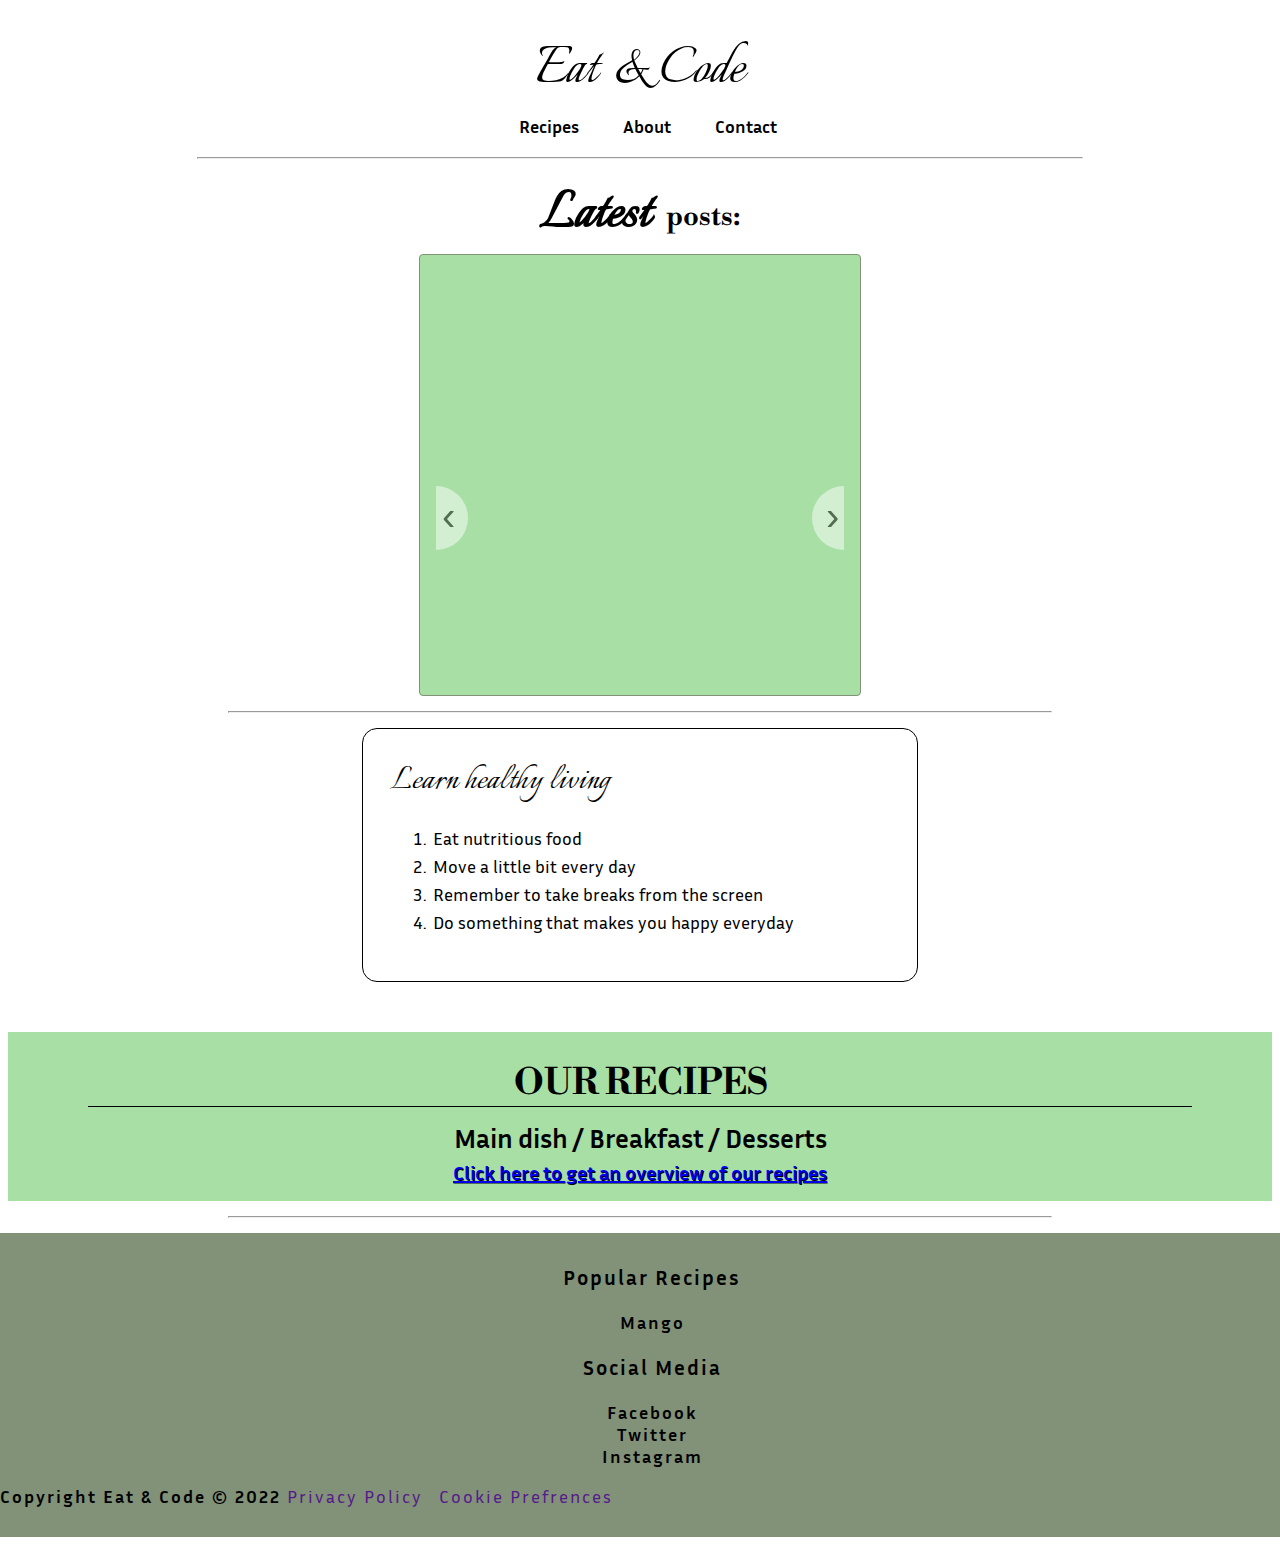
<file: index.html>
<!DOCTYPE html>
<html lang="en">
<head>
    <meta charset="UTF-8">
    <meta http-equiv="X-UA-Compatible" content="IE=edge">
    <meta name="viewport" content="width=device-width, initial-scale=1.0">
    <meta name="description" content="Award winning recipe blog">
    <link rel="stylesheet" href="styles/styles.css">
    <link href="https://fonts.googleapis.com/css2?family=Inria+Sans:wght@300&family=Italianno&family=Libre+Bodoni:wght@500&display=swap" rel="stylesheet">
    <title>Eat & Code | Home</title>
    <!-- Hotjar Tracking Code for Project Exam -->
<script>
    (function(h,o,t,j,a,r){
        h.hj=h.hj||function(){(h.hj.q=h.hj.q||[]).push(arguments)};
        h._hjSettings={hjid:3191688,hjsv:6};
        a=o.getElementsByTagName('head')[0];
        r=o.createElement('script');r.async=1;
        r.src=t+h._hjSettings.hjid+j+h._hjSettings.hjsv;
        a.appendChild(r);
    })(window,document,'https://static.hotjar.com/c/hotjar-','.js?sv=');
</script>
</head>
<body>
    <header>
        <a href="index.html"><h1>Eat & Code</h1></a>
        <a href="recipe.html"><p>Recipes</p></a>
        <a href="about.html"><p>About</p></a>
        <a href="contact.html"><p>Contact</p></a>
        <hr>
    </header>
    <div class="how-to-make">
        <h1>Latest </h1>
        <h2> posts:</h2>
    </div>
    <section class="carousel-background">
        <div class="slider-wrapper">             
            <button class="slide-btn" id="slide-left"> &#8249; </button>
            <button class="slide-btn" id="slide-right"> &#8250; </button>
            <ul class="slides-container" id="slides-container">
                <div class="loader"></div>
            </ul>
        </div>  
    </section>
    <hr>
    <div class="healthy-living">
        <h2>Learn healthy living</h2>
        <ol>
            <li>Eat nutritious food</li>
            <li>Move a little bit every day</li>
            <li>Remember to take breaks from the screen</li>
            <li>Do something that makes you happy everyday</li>
        </ol>
    </div>
    <div class="our-recipes">
        <h1>OUR RECIPES</h1>
        <h2>Main dish  /  Breakfast  /  Desserts</p>
        <a href="recipe.html">Click here to get an overview of our recipes</a>
    </div>
    <hr>
    <footer>
        <ul class="footer-flex1">
            <h3>Popular Recipes</h3>
            <li>Mango</li>
        </ul>
        <ul class="footer-flex2">
            <h3>Social Media</h3>
            <li>Facebook</li>
            <li>Twitter</li>
            <li>Instagram</li>
        </ul>
        <div>
            <p>Copyright Eat & Code © 2022</p>
            <a href="">Privacy Policy</a>
            <a href="">Cookie Prefrences</a>
        </div>
    </footer>
</body>
<script src="/js/carousel.js"></script>
</html>
</file>
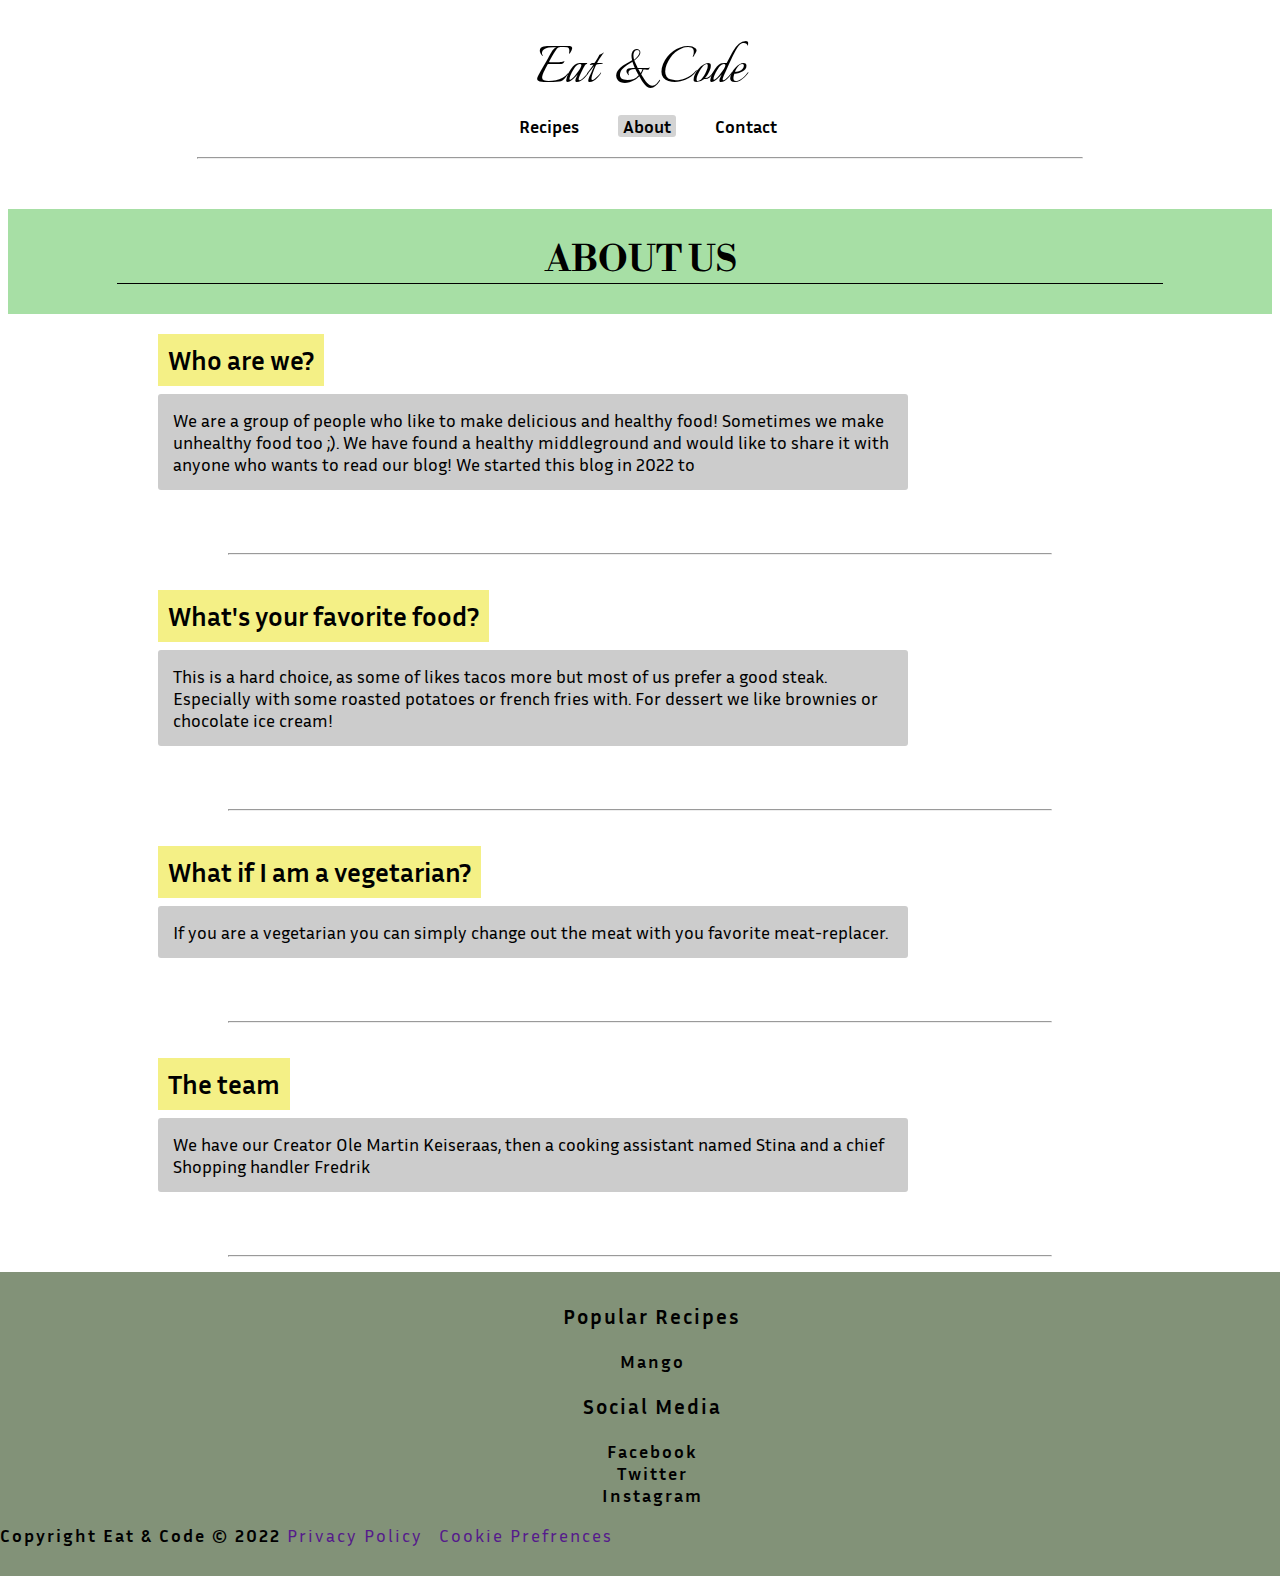
<file: about.html>
<!DOCTYPE html>
<html lang="en">
<head>
    <meta charset="UTF-8">
    <meta http-equiv="X-UA-Compatible" content="IE=edge">
    <meta name="viewport" content="width=device-width, initial-scale=1.0">
    <meta name="Description" content="About the authors of Eat & Code">
    <link rel="stylesheet" href="styles/styles.css">
    <link href="https://fonts.googleapis.com/css2?family=Inria+Sans:wght@300&family=Italianno&family=Libre+Bodoni:wght@500&display=swap" rel="stylesheet">
    <title>Eat & Code | About us</title>
    <!-- Hotjar Tracking Code for Project Exam -->
<script>
    (function(h,o,t,j,a,r){
        h.hj=h.hj||function(){(h.hj.q=h.hj.q||[]).push(arguments)};
        h._hjSettings={hjid:3191688,hjsv:6};
        a=o.getElementsByTagName('head')[0];
        r=o.createElement('script');r.async=1;
        r.src=t+h._hjSettings.hjid+j+h._hjSettings.hjsv;
        a.appendChild(r);
    })(window,document,'https://static.hotjar.com/c/hotjar-','.js?sv=');
</script>
</head>
<body>
    <header>
        <a href="index.html"><h1>Eat & Code</h1></a>
        <a href="recipe.html"><p>Recipes</p></a>
        <a href="about.html" class="active"><p>About</p></a>
        <a href="contact.html"><p>Contact</p></a>
        <hr>
    </header>

    <div class="about-us">
        <h1>ABOUT US</h1>
    </div>

    <div class="who-are-we">
        <h2>Who are we?</h2>
        <p>We are a group of people who like to make delicious and healthy food! Sometimes we make unhealthy food too ;). We have found a healthy middleground and would like to share it with anyone who wants to read our blog! We started this blog in 2022 to </p>
    </div>
    <hr>
    <div class="favorite-food">
        <h2>What's your favorite food?</h2>
        <p>This is a hard choice, as some of likes tacos more but most of us prefer a good steak. Especially with some roasted potatoes or french fries with. For dessert we like brownies or chocolate ice cream!</p>
    </div>
    <hr>
    <div class="vegetarian">
        <h2>What if I am a vegetarian?</h2>
        <p>If you are a vegetarian you can simply change out the meat with you favorite meat-replacer.</p>
    </div>
    <hr>
    <div class="the-team">
        <h2>The team</h2>
        <p>We have our Creator Ole Martin Keiseraas, then a cooking assistant named Stina and a chief Shopping handler Fredrik</p>
    </div>
    <hr>
    <footer>
        <ul class="footer-flex1">
            <h3>Popular Recipes</h3>
            <li>Mango</li>
        </ul>
        <ul class="footer-flex2">
            <h3>Social Media</h3>
            <li>Facebook</li>
            <li>Twitter</li>
            <li>Instagram</li>
        </ul>
        <div>
            <p>Copyright Eat & Code © 2022</p>
            <a href="">Privacy Policy</a>
            <a href="">Cookie Prefrences</a>
        </div>
    </footer>
</body>
</html>
</file>
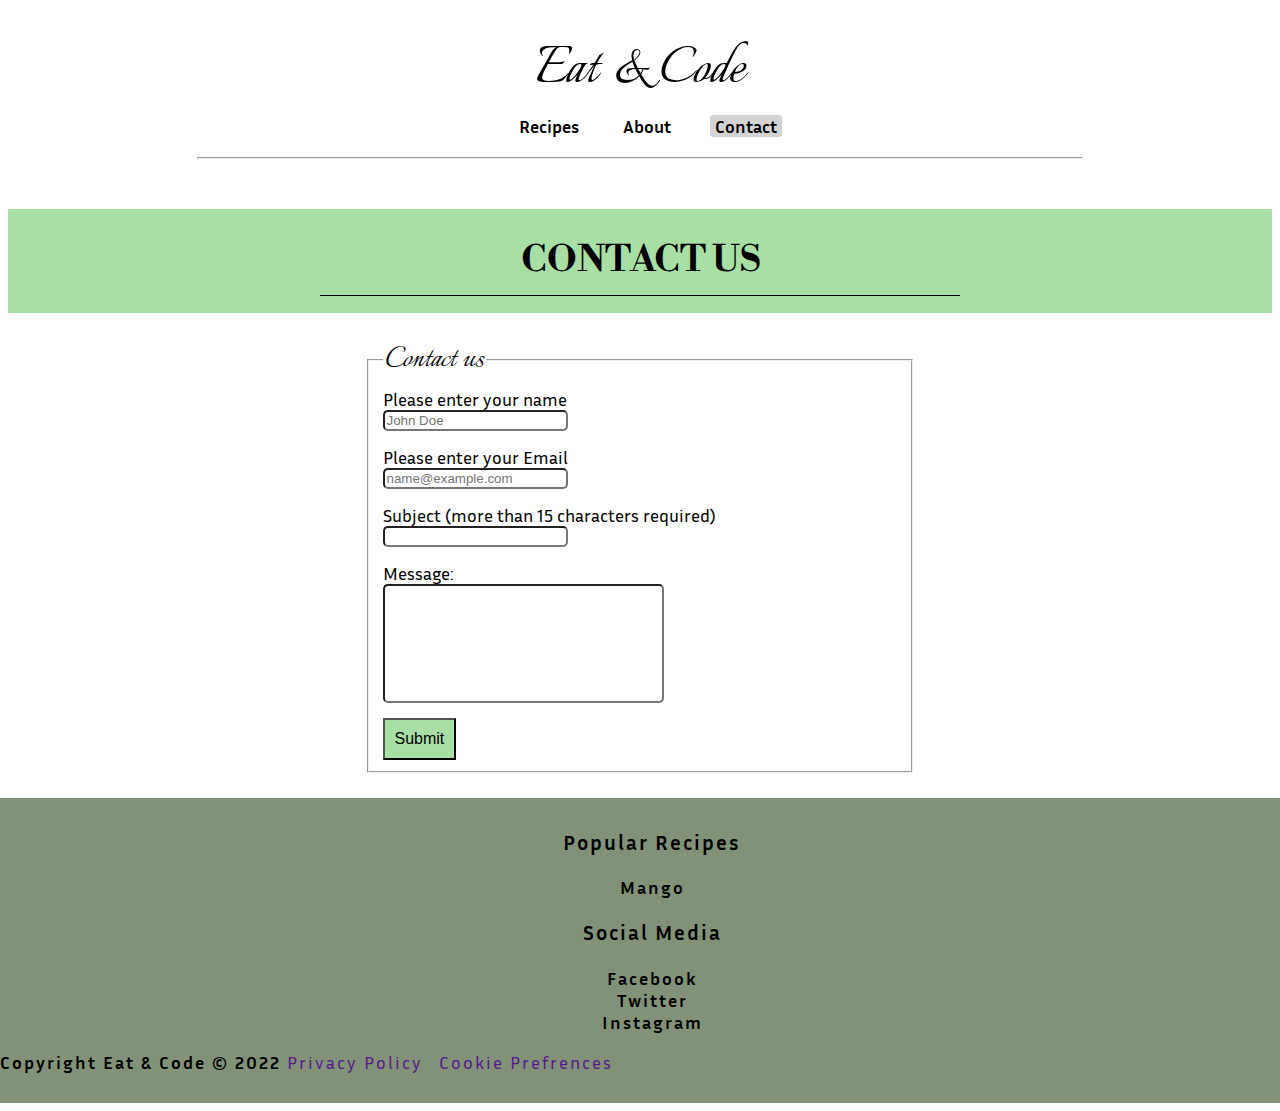
<file: contact.html>
<!DOCTYPE html>
<html lang="en">
<head>
    <meta charset="UTF-8">
    <meta http-equiv="X-UA-Compatible" content="IE=edge">
    <meta name="viewport" content="width=device-width, initial-scale=1.0">
    <meta name="Description" content="Contact us at Eat & Code">
    <link rel="stylesheet" href="styles/styles.css">
    <link href="https://fonts.googleapis.com/css2?family=Inria+Sans:wght@300&family=Italianno&family=Libre+Bodoni:wght@500&display=swap" rel="stylesheet">
    <title>Eat & Code | Contact us</title>
    <!-- Hotjar Tracking Code for Project Exam -->
<script>
    (function(h,o,t,j,a,r){
        h.hj=h.hj||function(){(h.hj.q=h.hj.q||[]).push(arguments)};
        h._hjSettings={hjid:3191688,hjsv:6};
        a=o.getElementsByTagName('head')[0];
        r=o.createElement('script');r.async=1;
        r.src=t+h._hjSettings.hjid+j+h._hjSettings.hjsv;
        a.appendChild(r);
    })(window,document,'https://static.hotjar.com/c/hotjar-','.js?sv=');
</script>
</head>
<body>
    <header>
        <a href="index.html"><h1>Eat & Code</h1></a>
        <a href="recipe.html"><p>Recipes</p></a>
        <a href="about.html"><p>About</p></a>
        <a href="contact.html" class="active"><p>Contact</p></a>
        <hr>
    </header>
    <div class="contact-us">
        <h1>CONTACT US</h1>
    </div>  
    <div class="contact-form">
        <form action="/contact.html#validation" method="get" class="form-contact">
            <fieldset>
                <legend>Contact us</legend>
                <label for="nameInput">Please enter your name</label>
                <input type="text" name="name" id="nameInput" placeholder="John Doe" required/>
                <label for="emailInput">Please enter your Email</label>
                <input type="email" name ="email" id="emailInput" placeholder="name@example.com" required>
                <label for="subjectInput">Subject (more than 15 characters required)</label>
                <input type="text" name="subject" id="subjectInput" required>
                <label for="messageInput">Message:</label>
                <input type="text" name="message" id="messageInput" required>
                <button class="btn-submit">Submit</button>
            </fieldset>
        </form>
    </div>
    <footer>
        <ul class="footer-flex1">
            <h3>Popular Recipes</h3>
            <li>Mango</li>
        </ul>
        <ul class="footer-flex2">
            <h3>Social Media</h3>
            <li>Facebook</li>
            <li>Twitter</li>
            <li>Instagram</li>
        </ul>
        <div>
            <p>Copyright Eat & Code © 2022</p>
            <a href="">Privacy Policy</a>
            <a href="">Cookie Prefrences</a>
        </div>
    </footer>
    <script src="/js/contact.js"></script>  
</body>
</html>
</file>
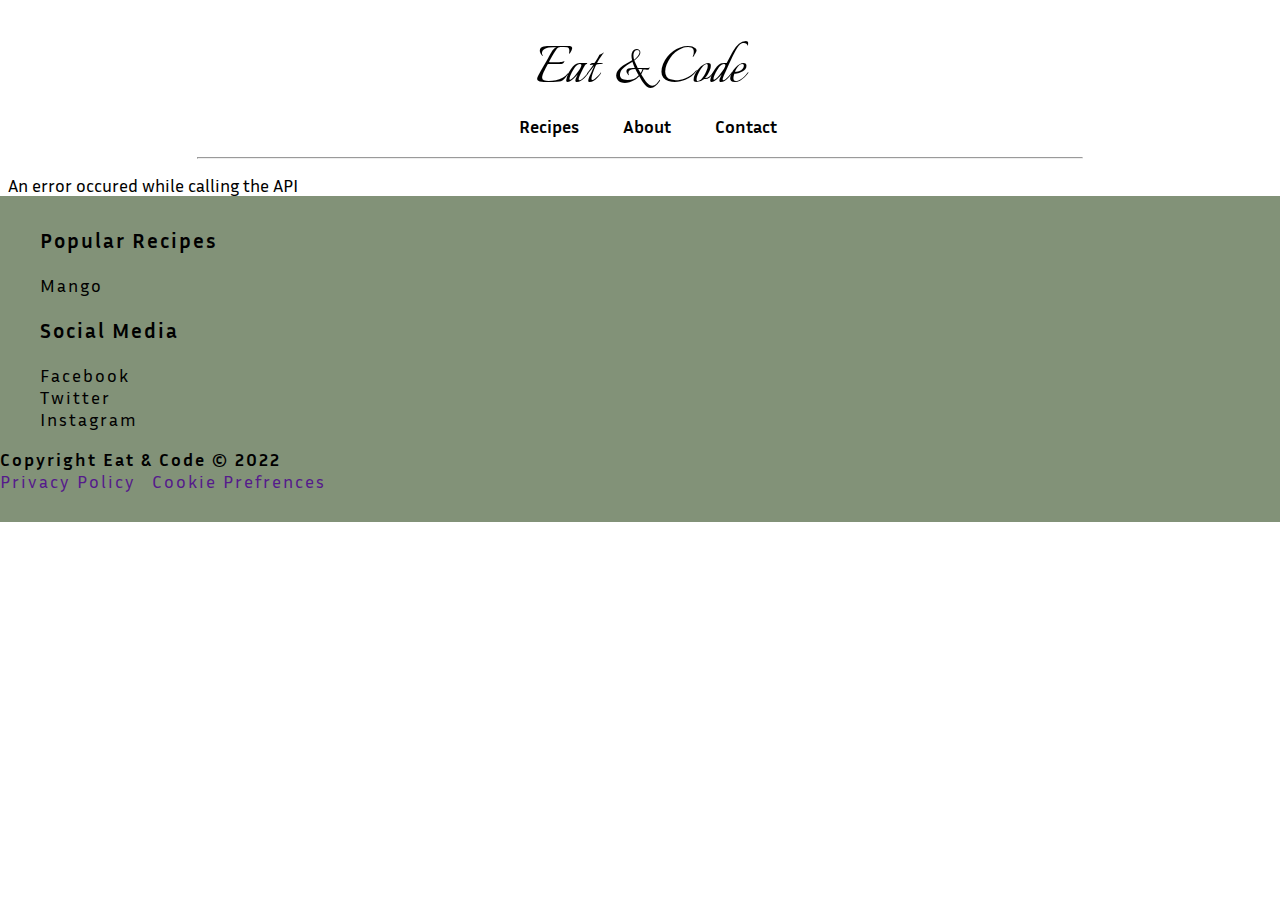
<file: detail.html>
<!DOCTYPE html>
<html lang="en">
<head>
    <meta charset="UTF-8">
    <meta http-equiv="X-UA-Compatible" content="IE=edge">
    <meta name="viewport" content="width=device-width, initial-scale=1.0">
    <meta name="description" content="How to make the recipe youre looking for">
    <link rel="stylesheet" href="styles/styles.css">
    <link href="https://fonts.googleapis.com/css2?family=Inria+Sans:wght@300&family=Italianno&family=Libre+Bodoni:wght@500&display=swap" rel="stylesheet">
    <title></title>
    <!-- Hotjar Tracking Code for Project Exam -->
<script>
    (function(h,o,t,j,a,r){
        h.hj=h.hj||function(){(h.hj.q=h.hj.q||[]).push(arguments)};
        h._hjSettings={hjid:3191688,hjsv:6};
        a=o.getElementsByTagName('head')[0];
        r=o.createElement('script');r.async=1;
        r.src=t+h._hjSettings.hjid+j+h._hjSettings.hjsv;
        a.appendChild(r);
    })(window,document,'https://static.hotjar.com/c/hotjar-','.js?sv=');
</script>
</head>
<body>
    <header>
        <a href="index.html"><h1>Eat & Code</h1></a>
        <a href="recipe.html"><p>Recipes</p></a>
        <a href="about.html"><p>About</p></a>
        <a href="contact.html"><p>Contact</p></a>
        <hr>
    </header>
    <main>
        <div class="recipe-detail">
            <div class="loader"></div>  
        </div>
    </main>
    <footer>
        <ul>
            <h3>Popular Recipes</h3>
            <li>Mango</li>
        </ul>
        <ul>
            <h3>Social Media</h3>
            <li>Facebook</li>
            <li>Twitter</li>
            <li>Instagram</li>
        </ul>
        <p>Copyright Eat & Code © 2022</p>
        <div>
            <a href="">Privacy Policy</a>
            <a href="">Cookie Prefrences</a>
        </div>
    </footer>
    <script src="/js/fetchDetail.js"></script>
</body>
</html>
</file>
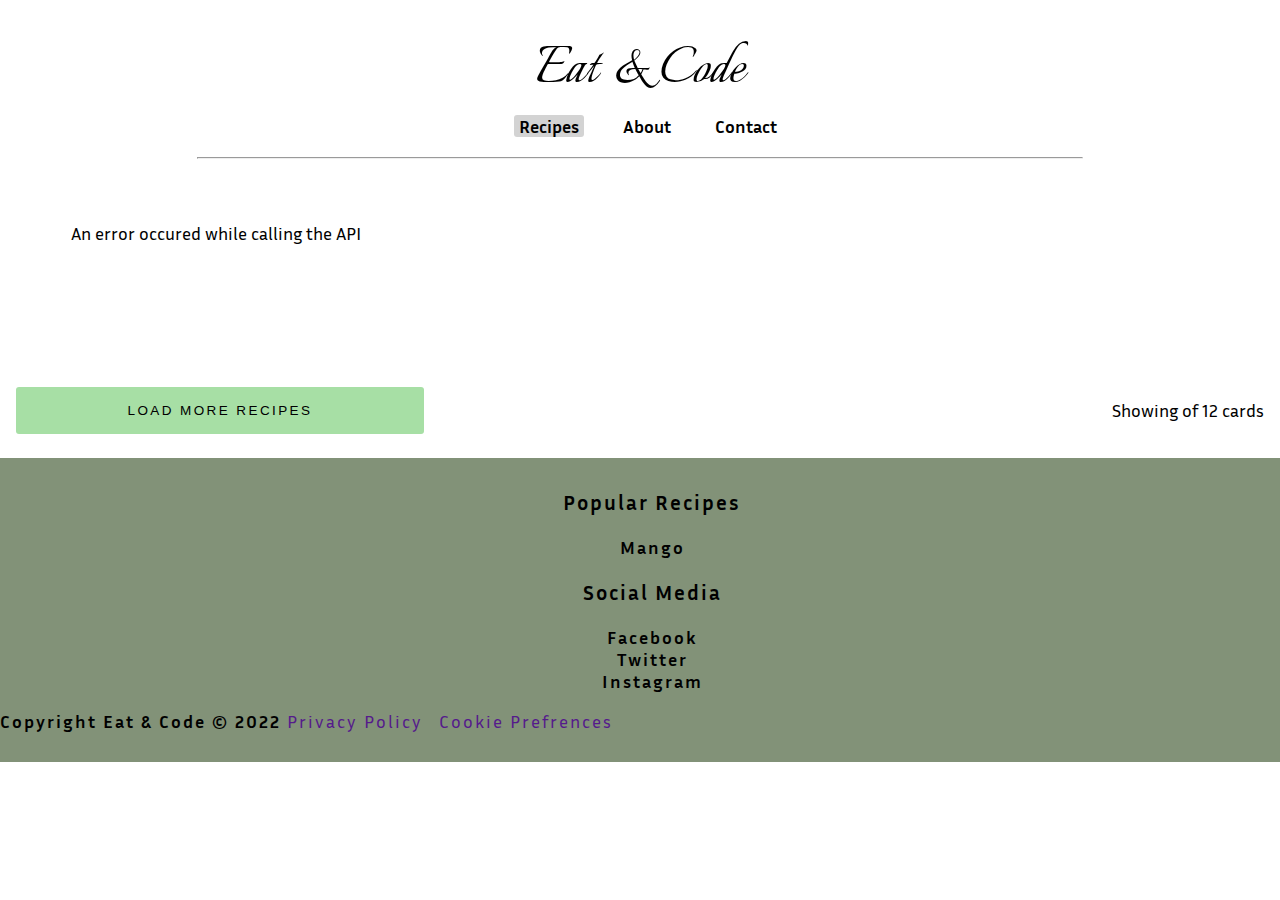
<file: recipe.html>
<!DOCTYPE html>
<html lang="en">
<head>
    <meta charset="UTF-8">
    <meta http-equiv="X-UA-Compatible" content="IE=edge">
    <meta name="viewport" content="width=device-width, initial-scale=1.0">
    <meta name="description" content="Take a look at our fantastic recipes! We have steaks, cakes and everything between.">
    <link rel="stylesheet" href="styles/styles.css">
    <link href="https://fonts.googleapis.com/css2?family=Inria+Sans:wght@300&family=Italianno&family=Libre+Bodoni:wght@500&display=swap" rel="stylesheet">
    <title>Eat & Code | Recipes</title>
    <!-- Hotjar Tracking Code for Project Exam -->
<script>
    (function(h,o,t,j,a,r){
        h.hj=h.hj||function(){(h.hj.q=h.hj.q||[]).push(arguments)};
        h._hjSettings={hjid:3191688,hjsv:6};
        a=o.getElementsByTagName('head')[0];
        r=o.createElement('script');r.async=1;
        r.src=t+h._hjSettings.hjid+j+h._hjSettings.hjsv;
        a.appendChild(r);
    })(window,document,'https://static.hotjar.com/c/hotjar-','.js?sv=');
</script>
</head>
<body>
    <header>
        <a href="index.html"><h1>Eat & Code</h1></a>
        <a href="recipe.html" class="active"><p>Recipes</p></a>
        <a href="about.html"><p>About</p></a>
        <a href="contact.html"><p>Contact</p></a>
        <hr>
    </header>
    <main>
        <div class="recipe-container">
            <div class="loader"></div>
        </div>
        <div class="card-actions">
            <button id="load-more">Load more recipes</button>
            <span class="span-text">Showing
                <span id="card-count"></span><span class="count-card"></span> of
                <span id="card-total"></span> cards
            </span>
        </div>
    </main>
    <footer>
        <ul class="footer-flex1">
            <h3>Popular Recipes</h3>
            <li>Mango</li>
        </ul>
        <ul class="footer-flex2">
            <h3>Social Media</h3>
            <li>Facebook</li>
            <li>Twitter</li>
            <li>Instagram</li>
        </ul>
        <div>
            <p>Copyright Eat & Code © 2022</p>
            <a href="">Privacy Policy</a>
            <a href="">Cookie Prefrences</a>
        </div>
    </footer>
    <script src="/js/fetchRecipes.js"></script>
</body>
</html>
</file>
<file: styles/styles.css>
body {
    font-family: inria sans, 'Times New Roman', Times, serif;
    font-size: 18px;
}

hr {
    max-width: 75%;
    margin-top: 15px;
    margin-bottom: 15px;
}

@media (min-width: 800px) {
    hr {
        max-width: 65%;
    }
}

/* Header */

header{
    padding: 0;
    margin: 0;
    text-align: center;
}

header h1{
    margin: 0;
    font-family: italianno;
    font-size: 64px;
    font-weight: 300;
}

header p {
    margin: 5px;
    display: inline-block;
}

header hr {
    max-width: 70%;
}

header a {
    margin: 15px;
    text-decoration: none;
    color: #000;
    font-weight: 600;
}

header .active, header a:hover, header a:visited{
    background-color: lightgrey;
    transition: .5s;
    color: black;
    border-radius: 3px;
}

a:active {
    color: black;
}


/* index page */

.frontpage-recipe{
    padding: 100px;
}

.healthy-living{
    padding: 1.5em;
    border: 1px solid black;
    border-radius: 15px;
    max-width: 500px;
    max-height: 350px;
    margin: 0 auto;
}

.healthy-living ol li {
    padding: 3px;
    margin-top: 0;
}

.healthy-living h2{
    margin-top: auto;
    font-family: italianno;
    font-size: 40px;
    font-weight: 400;
    margin-bottom: 0;
}

.our-recipes{
    margin-top: 50px;
    background-color: #A7DFA5;
    text-align: center;
    padding: 0.8em;
    font-weight: 800;
}

.our-recipes p {
    margin: 0 auto;
}

.our-recipes h1 {
    margin: 15px 66px 15px 66px;
    border-bottom: 1px solid black;
    font-family: Libre Bodoni;
}

.our-recipes a {
    text-shadow: 0.5px 0.5px black;
    font-size: 20px;
}

.our-recipes a:visited{
    color: black;
}

.recipes-below {
    padding: 100px;
    z-index: 1;
    margin: 0 auto;
    width: 5px;
    height: 5px;
    background-color: #221F1F;
    border-radius: 50%;
    display: flex;
    align-items: center;
    justify-content: center;
    text-align: center;
}

@media (max-width: 800px) {
    .recipes-below{
        display: none;
    }
}

.how-to-make{
    margin: 0 auto;
    text-align: center;
}

.how-to-make h1{
    font-family: italianno;
    font-size: 64px;
    margin-bottom: 0;
}

.how-to-make h2{
    margin-top: 0;
    font-family: Libre Bodoni;
    padding-left: 4px;
}


.how-to-make h1, h2 {
    display: inline;
}

/* Carousel */

.carousel-background  {
    background-color:#A7DFA5;
    border-radius: 4px;
    max-width: 440px;
    max-height: 440px;
    border: 1px solid #829278;
    margin: 0 auto;
    padding-bottom: 0;
}
.slider-wrapper {
    margin: 1rem;
    padding: 15px;
    position: relative;
    overflow: hidden;
}

.slides-container{
    height: calc(55vh - 2rem);
    max-width: 600px;
    display: flex;
    list-style: none;
    margin: 0;
    padding: 0;
    overflow: scroll;
    scroll-behavior: smooth;
}

.slide{
    width: 100%;
    height: 100%;
    flex: 1 0 100%;
}

.slide h2{
    text-decoration: none;
    font-family: Libre Bodoni;
    color: #000;
    text-align: center;
    align-items: center;
    justify-content: center;
    font-size: 20px;
}
.slide h2::after{
    color: #000;
}
.slide-btn {
    position: absolute;
    display: flex;
    top: 0;
    bottom: 0;
    margin: auto;
    height: 4rem;
    background-color: white;
    border: none;
    width: 2rem;
    font-size: 2.5rem;
    padding: 0;
    cursor: pointer;
    opacity: 0.5;
    transition: opacity 100ms;
}



.slide-btn:hover {
  opacity: 1;
}

#slide-left {
    left: 0;
    padding-top: 0.20em;
    padding-left: 0.15em;
    border-radius: 0 2rem 2rem 0;
}




#slide-right {
    right: 0;
    padding-top: 0.20em;
    padding-left: 0.35em;
    border-radius: 2rem 0 0 2rem;
}

.slider-line {
    border-bottom: 1px solid black;
    max-width: 80%;
    margin: 0 auto;
}

.recipes-carousel img{
    width: 100%;
    height: 100%;
    flex: 1 0 100%;
    max-width: 850px;
    max-height: 350px;
}

.recipes-carousel h2{
    text-decoration: none;
}

.slides-container::-webkit-scrollbar { 
    width: 0;
    height: 0;
}

/* About us */

.about-us {
    margin-top: 50px;
    padding: 0.8em;
    background-color: #A7DFA5;
    text-align: center;
}

.about-us h1 {
    border-bottom: 1px solid black;
    margin: 15px 95px;
    font-family: Libre Bodoni;
}

.who-are-we, .favorite-food, .vegetarian, .the-team{
    padding: 30px;
    border-radius: 3px;
    max-width: 750px;
}

.who-are-we p, .favorite-food p, .vegetarian p, .the-team p{
    background-color: #ccc;
    padding: 15px;
    border-radius: 3px;
}

.who-are-we h2, .favorite-food h2, .vegetarian h2, .the-team h2{
    background-color: #F4F086;
    text-align: center;
    padding: 10px;
    max-width: 550px;
    margin: 0 auto;
}

@media (min-width:900px) {
    .who-are-we, .favorite-food, .vegetarian, .the-team {
        padding: 30px 150px;
    }
}

@media (max-width:400px) {
    .who-are-we h2, .favorite-food h2, .vegetarian h2, .the-team h2{
        padding: 5px;
    }

}


/* Contact us */

.contact-us {
    margin-top: 50px;
    padding: 0.8em;
    background-color: #A7DFA5;
    text-align: center;
}

.contact-us:before{
    content: "";
    position: absolute;
    height: 8%;
    width: 50%;
    left: 25%;
    border-bottom: 1px solid #000;
}

.contact-us h1 {
    margin: 15px 95px;
    font-family: Libre Bodoni;
}

.contact-form{
    padding-top: 25px;
    padding-bottom: 25px;
    margin: 0 auto;
    max-width: 550px;
}

.contact-form input{
    display: block;
    margin-bottom: 15px;
    border-radius: 5px;
}

#messageInput{
    padding: 50px;
}

.btn-submit{
    padding: 10px;
    font-size: 16px;
    background-color: #A7DFA5;
}

legend{
    font-family: italianno;
    font-size: 35px;
    font-weight: 4;
}

@media (max-width:470px) {
    .contact-us:before{
        height: 7%;
    }
    
    .contact-us h1{
        margin: 10px;
    }
}

/* Recipe Page*/

.recipe-container a{
    font-size: 15px;
    text-decoration: none;
    color: #000;
    text-align: center;
}

.recipe-container {
    margin: 5%;
    display: flex;
    flex-wrap:wrap;
    flex-direction: row;
    margin-bottom: 10%;
}

.recipes{
    margin: 0 auto;
    box-shadow: 0 0 20px 8px #d0d0d0;
    background-color: #fff;
    padding: 15px;
}

.card-actions {
    margin: 8px;
    padding: 16px 0;
    justify-content: space-between;
    align-items: center;
    display: flex;
}

.card-space{
    padding-top: 15px;
}

.recipes h2{
    display: flex;
}


#load-more {
    width: calc((100% / 3) - 8px);
    padding: 16px;
    background-color: #A7DFA5;
    border: none;
    cursor: pointer;
    border-radius: 3px;
    font-size: 0.75em;
    text-transform: uppercase;
    letter-spacing: 0.15rem;
}
   
#load-more:not([disabled]):hover {
    box-shadow: 0 1px 9px rgba(0, 0, 0, 0.2);
}
   
#load-more[disabled] {
    background-color: #eaeaea !important;
}

@media (min-width: 800px) {
    .recipes a {
       flex-direction: row;
    }

    .card-space{
        padding: 15px;
        
    }
    .recipes img {
        margin-left: 110px;
        margin-right: 110px;
    }
}

/* Details page */

.detail-h1 {
    font-family: libre-bodoni;
    text-align: center;
}

.recipes-details {
    font-family: inria sans, 'Times New Roman', Times, serif;
    margin: 0 auto;
}

.Y2IQFc {
    font-family: inria sans, 'Times New Roman', Times, serif;
}

#tw-target-text {
    max-width: 850px;
}

.open-recipe-image{
    border-radius: 5px;
    cursor: pointer;
    transition: 0.3s;
    max-width: 325px;
    margin: 0 auto;
}

.open-recipe-image:hover {
    opacity: 0.7;
}

.modal {
    display: none; 
    position: fixed; 
    z-index: 1; 
    padding-top: 50px; 
    left: 0;
    top: 0;
    width: 100%; 
    height: 100%; 
    background-color: rgb(130, 146, 120); 
    background-color: rgba(130, 146, 120,0.9); 
    margin: 0 auto;
}

.modal-content {
    margin: auto;
    display: block;
    width: 80%;
    max-width: 700px;
}

#caption {
    margin: 0 auto;
    display: block;
    width: 80%;
    max-width: 700px;
    text-align: center;
    color: #000;
    font-weight: 800;
    font-size: 45px;
    padding: 10px 0;
    height: 50px;
    border-bottom: #d0d0d0 1px solid;
}

.modal-content, #caption {
    animation-name: zoom;
    animation-duration: 0.9s;
}
  
@keyframes zoom {
    from {transform:scale(0)}
    to {transform:scale(1)}
}

.close {
    position: absolute;
    top: 15px;
    right: 35px;
    color: #f1f1f1;
    font-size: 70px;
    font-weight: bold;
    transition: 0.9s;
}
  
.close:hover,
.close:focus {
    color: #000;
    text-decoration: none;
    cursor: pointer;
}
  

@media only screen and (max-width: 800px){
    .modal-content {
        max-width: 250px;
        margin: 0 auto;
    }

    .modal{
        margin: 0 auto;
        max-width: 800px;
        width: 100%; 
        height: 100%; 
    }
    #caption {
        max-width: 400px;
    }
    

}

@media only screen and (min-width: 900px){
    .Y2IQFc{
        max-width: 850px;
    }

    #tw-target-text {
        max-width: 850px;
    }
}

/* Loader */

.loader {
    border: 16px solid #f3f3f3;
    border-top: 16px solid #A7DFA5;
    border-radius: 50%;
    width: 120px;
    height: 120px;
    animation:infinite 2s linear spin;
}

.loader-carousel {
    border: 16px solid #f3f3f3;
    border-top: 16px solid #829278;
    border-radius: 50%;
    width: 120px;
    height: 120px;
    animation:infinite 2s linear spin;
}

@keyframes spin {
    0% { transform: rotate(0deg); }
    100% { transform: rotate(360deg); }
  }

/* Footer */

footer{
    position: relative;
    background-color: #829278;
    color: black;
    letter-spacing: 2px;
    min-width: 100%;
    height: 100%;
    margin-left: -8px;
    padding-top: 10px;
    padding-right: 16px;
    padding-bottom: 20px;
}

footer h2 {
    font-weight: 800;
}

footer ul li {
    list-style: none;
}

.footer-flex1, .footer-flex2 {
    text-align: center;
    text-decoration: none;
    justify-content: center;
    font-weight: 800;
}


footer p, footer a {
    display: inline-flex;
    justify-content: space-between;
    text-align: center;
}

footer p{
    margin: 0;
    padding: 0;
    align-items: flex-start;
    text-align: left;
    font-weight: 800;
}

footer a {
    text-decoration: none;
    text-align: right;
    margin-bottom: 10px;
    margin-right: 10px;
    align-items: flex-end;
}
</file>
